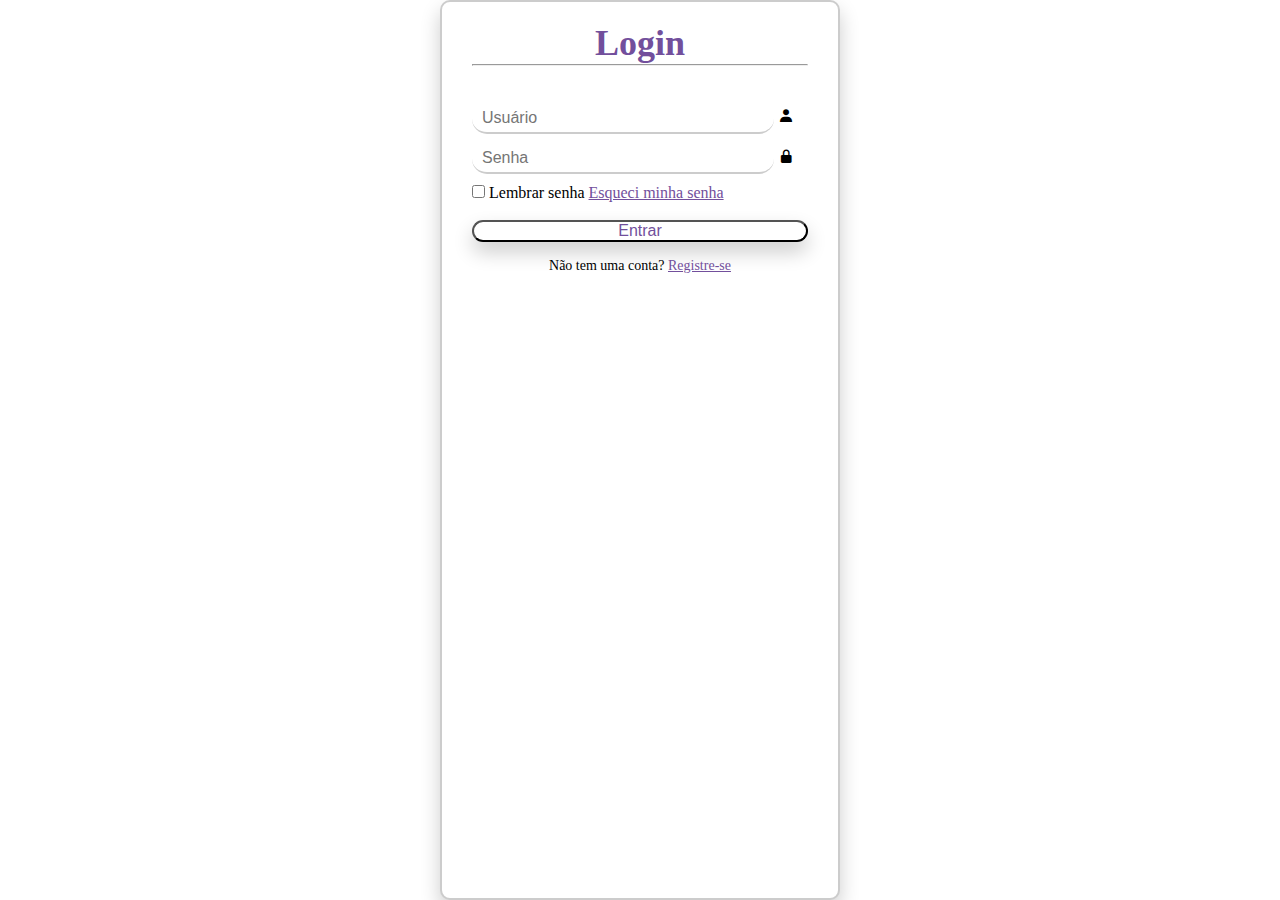
<file: index.html>
<!DOCTYPE html>
<html>

<head>
  <meta charset="utf-8">
  <meta name="viewport" content="width=device-width">
  <link href="https://unpkg.com/boxicons@2.1.4/css/boxicons.min.css" rel="stylesheet"> 
  <title>LOGIN</title>
  <link href="style.css"
  rel="stylesheet" type="text/css"/>
</head>

<body>
  
  <main class="container">
    <form>
      <h1>Login</h1>
      <hr>
      <br />
      <div class="input-box">
        <input placeholder="Usuário" type="email">
        <i class="bx bxs-user"></i>
      </div>
      
      <div class="input-box">
        <input placeholder="Senha" type="password">
        <i class="bx bxs-lock-alt"></i>
      </div>
      <div class="remember-forgot">
        
      <div>
        <label>
       <input type="checkbox">
          Lembrar senha
        </label>
        <a href="#">Esqueci minha senha</a>
      </div>
        
      <br />
      <button type="submit" class="entrar">Entrar</button>
      
      <div class="registre-se">
        <br />
        <p>Não tem uma conta? <a href="register.html">Registre-se</a></p>
      </div>
    </form>
  
    
  </main>
  <script src="script.js"></script>
</body>

</html>
</file>
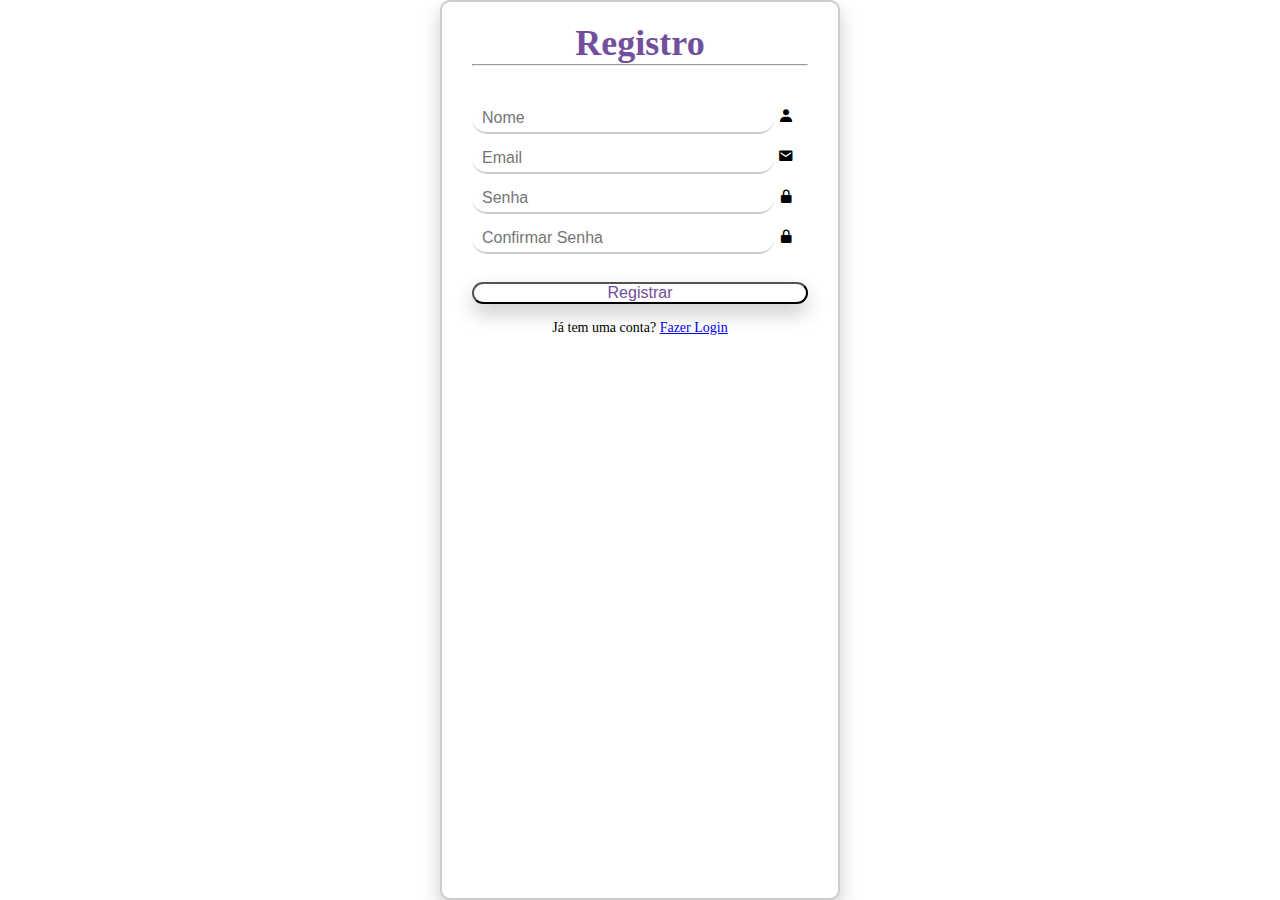
<file: registro.html>
<!DOCTYPE html>
<html>
<head>
  <meta charset="utf-8">
  <meta name="viewport" content="width=device-width">
  <link href="https://unpkg.com/boxicons@2.1.4/css/boxicons.min.css" rel="stylesheet"> 
  <title>REGISTRO</title>
  <link href="style.css" rel="stylesheet" type="text/css"/>
</head>
<body>
  <main class="container">
    <form id="registerForm">
      <h1>Registro</h1>
      <hr><br />
      <div class="input-box">
        <input placeholder="Nome" type="text" id="name" required>
        <i class="bx bxs-user"></i>
      </div>
      <div class="input-box">
        <input placeholder="Email" type="email" id="email" required>
        <i class="bx bxs-envelope"></i>
      </div>
      <div class="input-box">
        <input placeholder="Senha" type="password" id="password" required>
        <i class="bx bxs-lock-alt"></i>
      </div>
      <div class="input-box">
        <input placeholder="Confirmar Senha" type="password" id="confirmPassword" required>
        <i class="bx bxs-lock-alt"></i>
      </div>
      <br />
      <button type="submit" class="entrar">Registrar</button>
      <div class="registre-se">
        <br />
        <p>Já tem uma conta? <a href="index.html">Fazer Login</a></p>
      </div>
    </form>
  </main>
</file>
<file: style.css>
html {
  height: 100%;
  width: 100%;
}

* {
  margin: 0;
  padding: 0;
  box-sizing: border-box;
  font-family: 'poppins' sanf-serif;
}

body {
  display: flex;
  justify-content: center;
  align-itens: center;
  min-height: 100vh;
  box-shadow: 0 10px 20px rgba(0, 0, 0, 0.2);
  background-position: center;
}

.container {
  width: 400px;
  border: 2px solid rgb(0, 0, 0, 0.2);
  border-radius: 10px;
  background-color: #fff;
  box-shadow: 0 10px 20px rgba(0, 0, 0, 0.2);
  padding: 20px 30px;
}

.container h1 {
  font-size: 36px;
  text-align: center;
  color: #724f9c;
}

.input-box {
  position: relative;
  width: 100%;
  /*pega quanto espaço conseguir*/
  height: 20px;
  margin: 20px 0;
}

.input-box input {
  width: 90%;
  height: 30px;
  border: none;
  outline: none;
  font-size: 16px;
  border-bottom: 2px solid #ccc;
  color: #555;
  padding: 10px 30px 10px 10px;
  border-radius: 50px;
}

/*.remember-forgot{
  justify-content: space-between;
  display: flex;
}*/

.remember-forgot {
  accent-color: #00ff00;
}

.remember-forgot a {
  color: #724f9c;
}

.remember-forgot a:hover {
  text-decoration: underline;
  /*o mouse muda*/
}

.entrar {
  width: 100%;
  height: 50%;
  background-color: #ffffff;
  border-radius: 50px;
  cursor: pointer;
  font-size: 16px;
  outline: none;
  color: #724f9c;
  box-shadow: 0 10px 20px rgba(0, 0, 0, 0.2);
}

.entrar :hover {
  background-color: #724f9c;
  color: #fff;
  transition: 0.5s;
}

.registre-se {
  font-size: 14px;
  text-align: center;
}

,
registre-se-link a:hover {
  text-decoration: underline;
}
</file>
